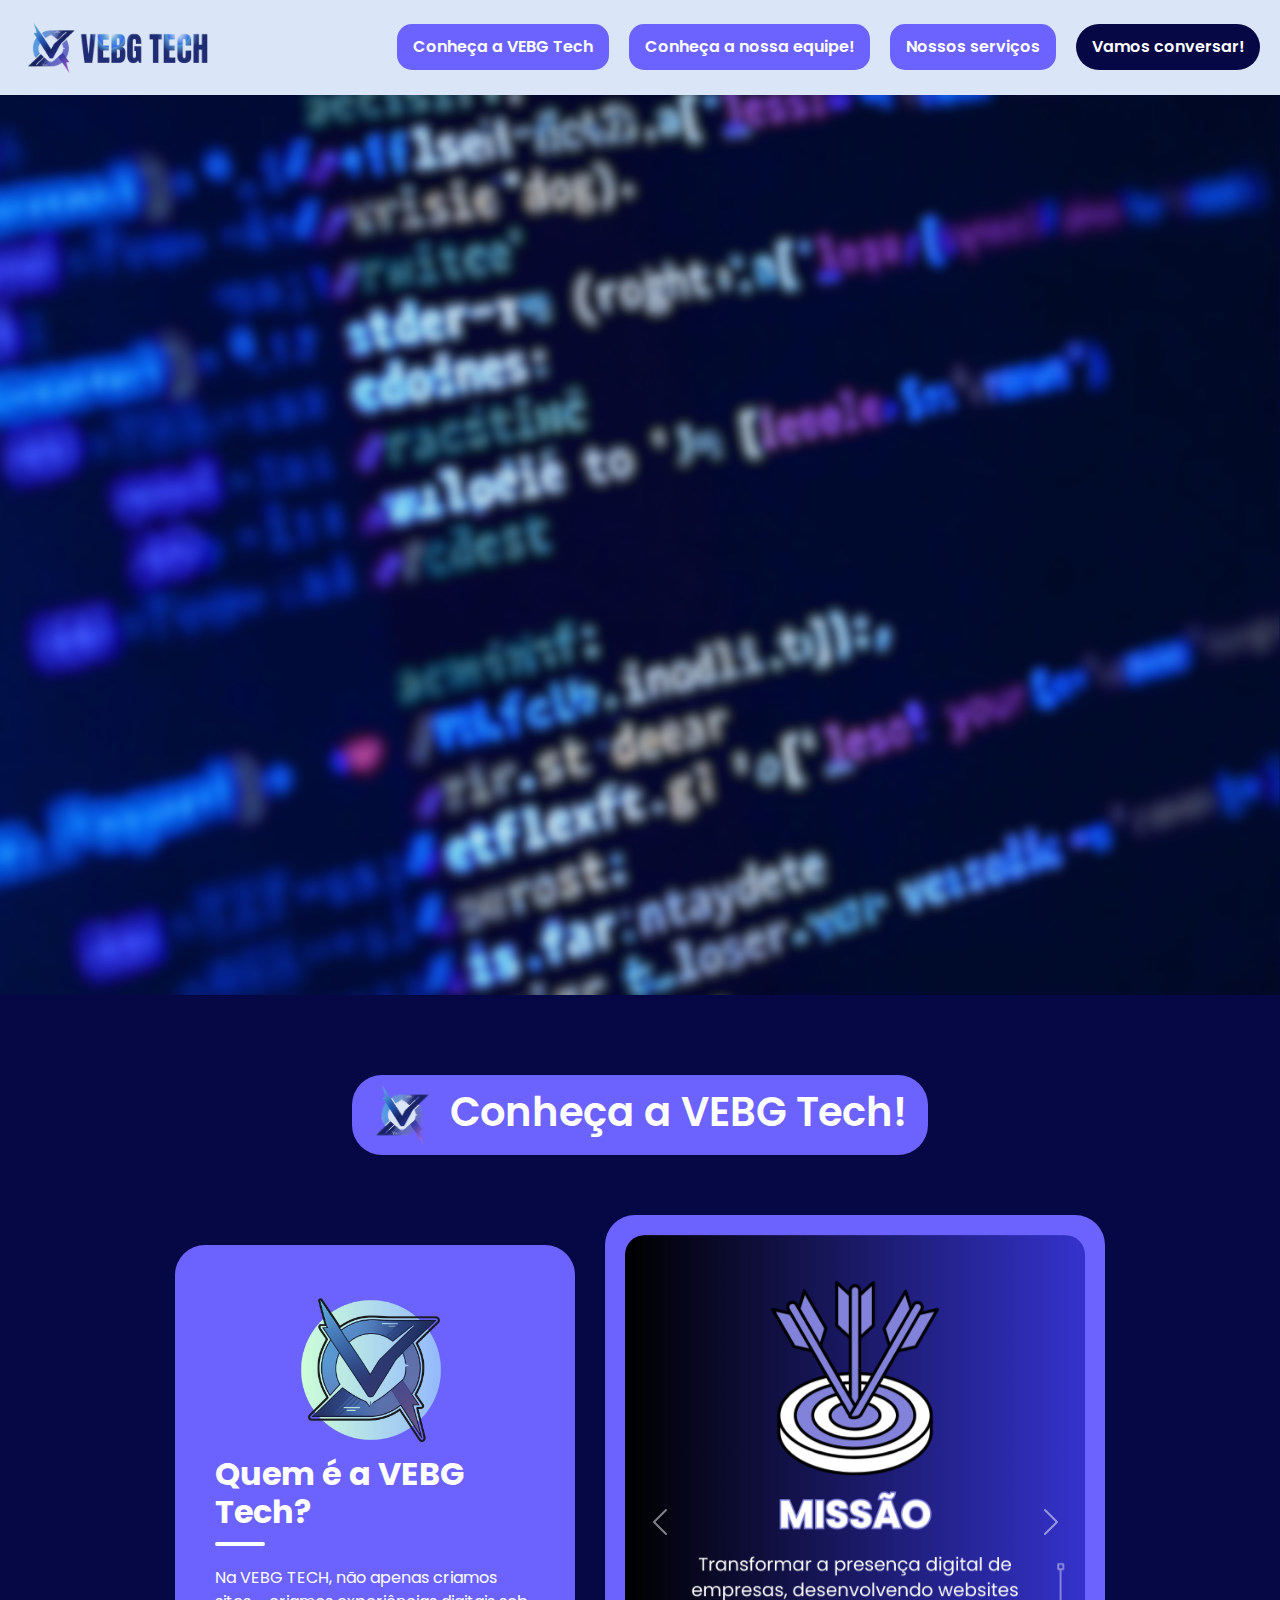
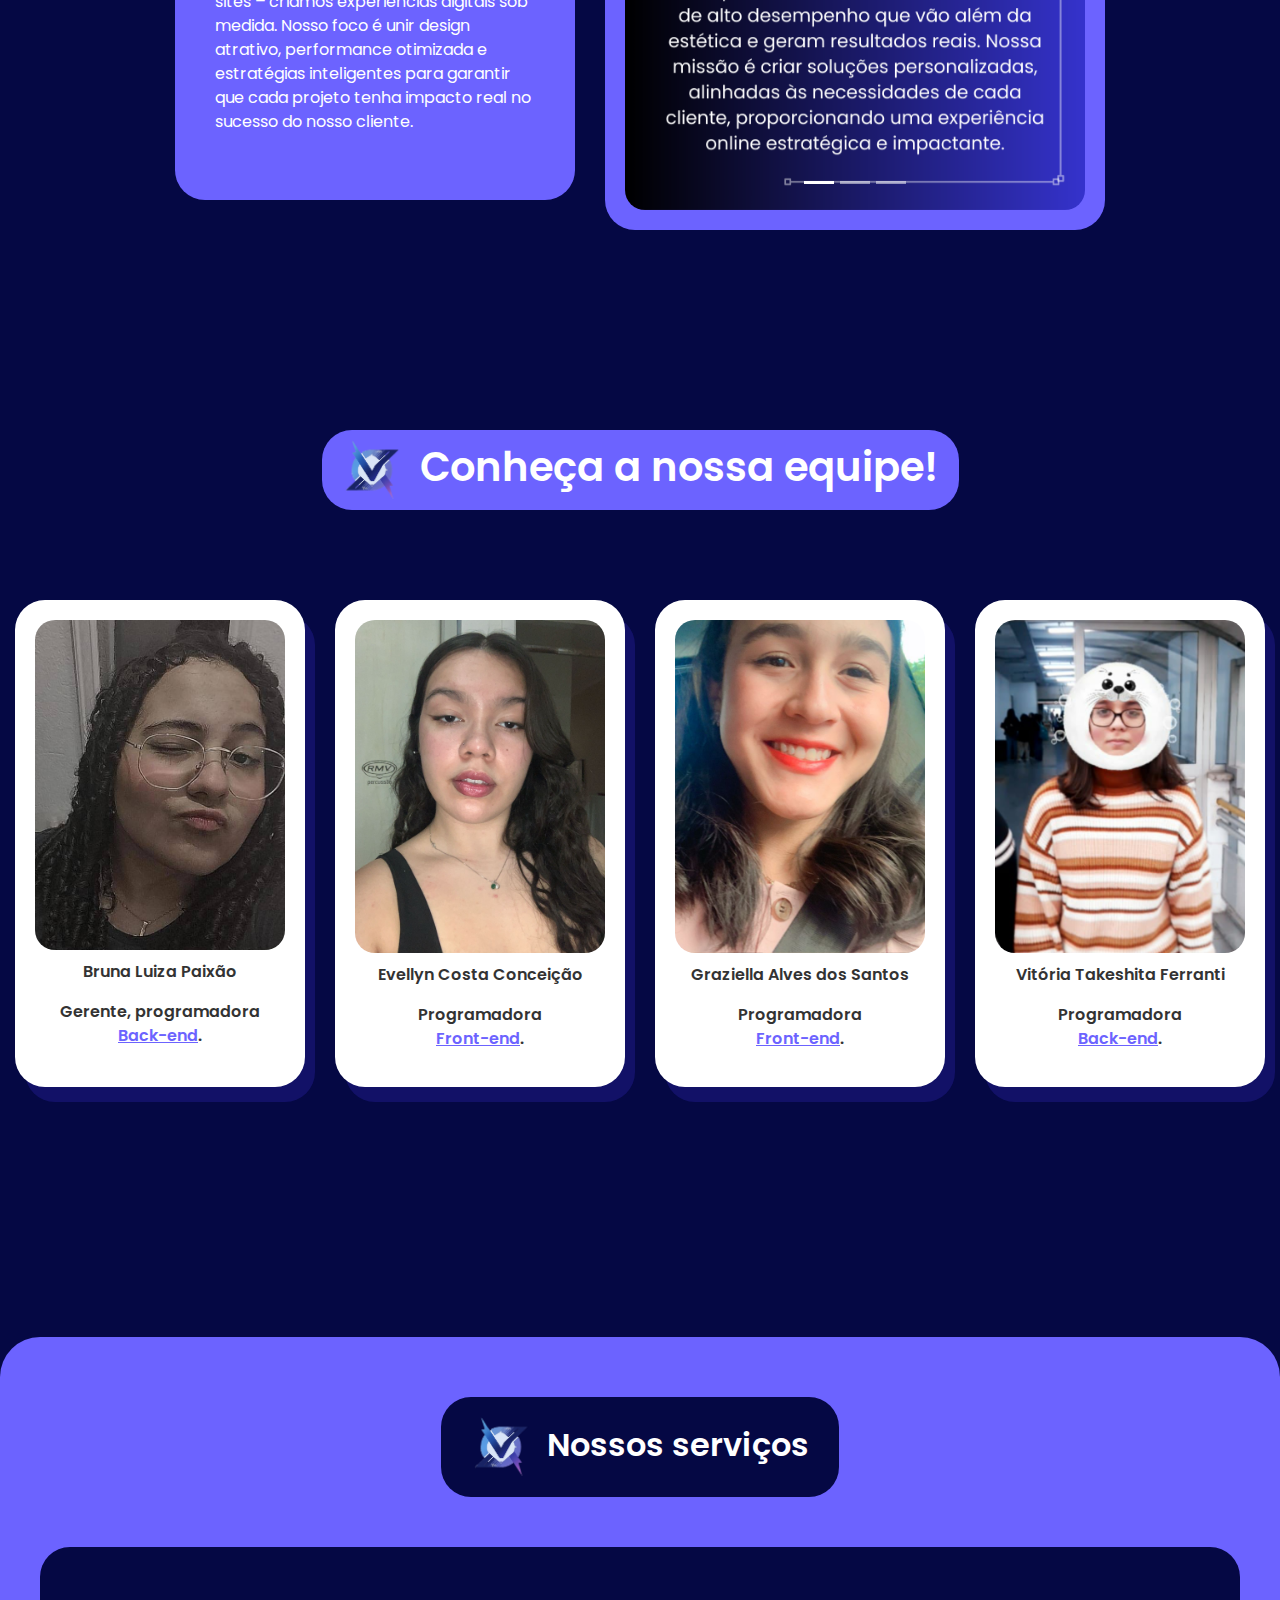
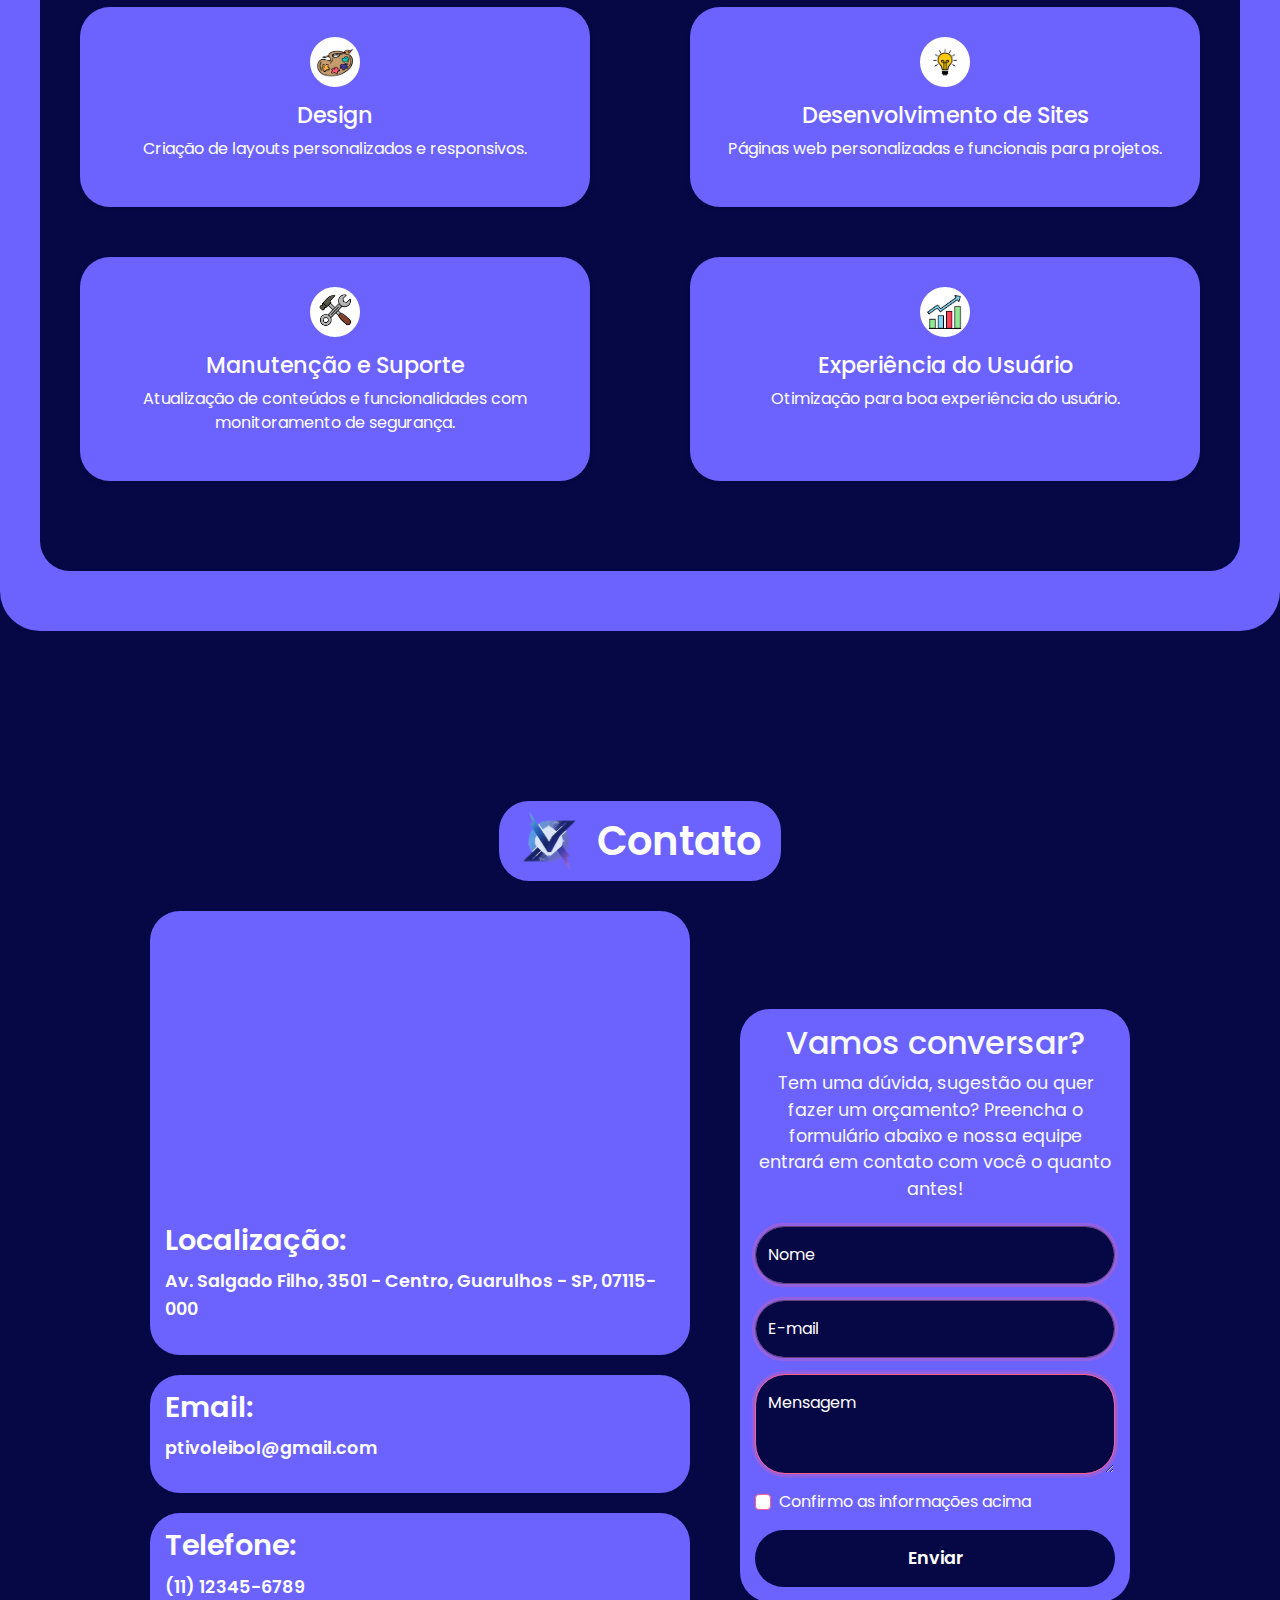
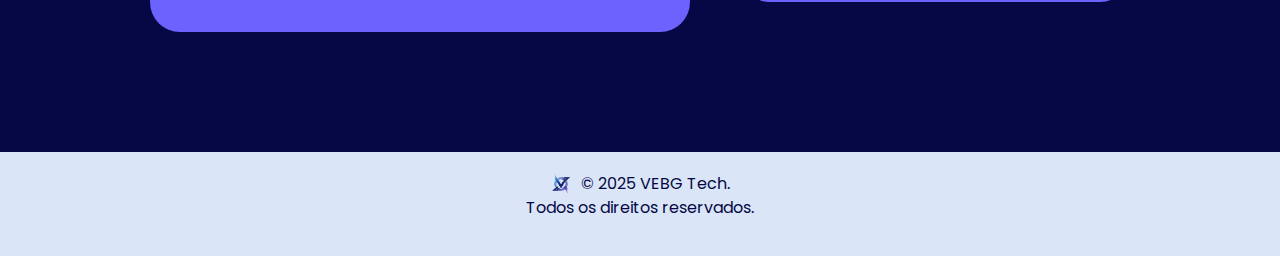
<file: index.html>
<!DOCTYPE html>
<html lang="pt-br">

<head>
  <meta charset="UTF-8">
  <meta name="viewport" content="width=device-width, initial-scale=1.0">
  <title>VEBG Tech</title>
  <link rel="icon" type="image/png" href="img/logo3.png">
  <link href="https://cdn.jsdelivr.net/npm/bootstrap@5.3.0/dist/css/bootstrap.min.css" rel="stylesheet" />
  <script src="https://ajax.googleapis.com/ajax/libs/jquery/3.7.1/jquery.min.js"></script>
  <link rel="stylesheet" href="css/estilo.css">
</head>

<body>
  <!--header-->
  <header>
    <div class="logo-container">
      <img src="img/logo2.png" alt="Logo da empresa" class="logo">
    </div>
    <div class="menu-buttons">
      <a href="#conheca" class="btn">Conheça a VEBG Tech</a>
      <a href="#equipe" class="btn">Conheça a nossa equipe!</a>
      <a href="#servicos" class="btn">Nossos serviços</a>
      <a href="#contato" class="btn highlight">Vamos conversar!</a>
    </div>
  </header>

  <!--botão que leva ao topo-->
  <button id="btnTopo" class="botao-topo">
    <img src="img/logo3.png" alt="Voltar ao topo">
  </button>

  <!--intro-->
  <section class="hero">
    <div class="content">
      <h1 class="animacao-titulo">Transformamos ideias <br> em inovação digital.</h1>
      <p class="animacao-subtitulo">Seu site, sua identidade, nosso código.</p>
    </div>
  </section>

  <!--conheça a vebg tech-->
  <section id="conheca" class="conheca">
    <div class="titulo-container">
      <h1><img src="img/logo3.png" class="logo-titulo"> Conheça a VEBG Tech!</h1>
    </div>
  
    <div class="caixas-container">
      <div class="box-um">
        <div class="subtitulo-logo">
          <img src="img/logo5.png" class="logo-titulo">
        </div>
        <h2>Quem é a VEBG Tech?</h2>
        <p>Na VEBG TECH, não apenas criamos sites – criamos experiências digitais sob medida. Nosso foco é unir
          design atrativo, performance otimizada e estratégias inteligentes para garantir que cada projeto tenha
          impacto real no sucesso do nosso cliente.</p>
      </div>
      <div class="carousel-wrapper">
        <div id="demo" class="carousel slide" data-bs-ride="carousel">
          <div class="carousel-indicators">
            <button type="button" data-bs-target="#demo" data-bs-slide-to="0" class="active"></button>
            <button type="button" data-bs-target="#demo" data-bs-slide-to="1"></button>
            <button type="button" data-bs-target="#demo" data-bs-slide-to="2"></button>
          </div>

          <div class="carousel-inner">
            <div class="carousel-item active">
              <img src="img/missao.png" alt="Los Angeles" class="d-block w-100 carousel-img">
            </div>
            <div class="carousel-item">
              <img src="img/visao.png" alt="Chicago" class="d-block w-100 carousel-img">
            </div>
            <div class="carousel-item">
              <img src="img/valores.png" alt="New York" class="d-block w-100 carousel-img">
            </div>
          </div>

          <button class="carousel-control-prev" type="button" data-bs-target="#demo" data-bs-slide="prev">
            <span class="carousel-control-prev-icon"></span>
          </button>
          <button class="carousel-control-next" type="button" data-bs-target="#demo" data-bs-slide="next">
            <span class="carousel-control-next-icon"></span>
          </button>
        </div>
      </div>
    </div>
  </section>

  <!--conheça a equipe-->
  <section id="equipe" class="equipe">
    <div class="titulo-equipe-centralizada">
      <h1><img src="img/logo3.png" class="logo-titulo"> Conheça a nossa equipe!</h1>
    </div>
    <div class="equipe-container">
      <div class="fotos">
        <div class="foto">
          <img src="img/bruna.jpg" alt="Foto 1">
          <p>Bruna Luiza Paixão</p>
          <p>Gerente, programadora <br><span class="popup-trigger" data-role="back">Back-end</span>.</p>
        </div>
        <div class="foto">
          <img src="img/evellyn.jpeg" alt="Foto 2">
          <p>Evellyn Costa Conceição</p>
          <p>Programadora <br><span class="popup-trigger" data-role="front">Front-end</span>.</p>
        </div>
        <div class="foto">
          <img src="img/graziella.png" alt="Foto 3">
          <p>Graziella Alves dos Santos</p>
          <p>Programadora <br><span class="popup-trigger" data-role="front">Front-end</span>.</p>
        </div>
        <div class="foto">
          <img src="img/vitoria.png" alt="Foto 4">
          <p>Vitória Takeshita Ferranti</p>
          <p>Programadora <br><span class="popup-trigger" data-role="back">Back-end</span>.</p>
        </div>
      </div>
    </div>
  </section>

  <!--popups sobre back e front-end-->
  <div id="popup" class="popup">
    <div class="popup-content">
      <p id="popup-text"></p>
      <button onclick="fecharPopup()">Fechar</button>
    </div>
  </div>

  <!--nossos serviços-->
  <section id="servicos"> 
    <div class="container-roxo">
      <h2 class="titulo"><img src="img/logo3.png" class="logo-titulo"> Nossos serviços</h2>
      <div class="services-grid">
        <div class="service-box">
          <img src="img/paleta.png" alt="ícone de uma paleta">
          <h3>Design</h3>
          <p>Criação de layouts personalizados e responsivos.</p>
        </div>
        <div class="service-box">
          <img src="img/lampada.png" alt="ícone de uma lâmpada">
          <h3>Desenvolvimento de Sites</h3>
          <p>Páginas web personalizadas e funcionais para projetos.</p>
        </div>
        <div class="service-box">
          <img src="img/ferramenta.png" alt="ícone de ferramentas">
          <h3>Manutenção e Suporte</h3>
          <p>Atualização de conteúdos e funcionalidades com monitoramento de segurança.</p>
        </div>
        <div class="service-box">
          <img src="img/grafico.png" alt="ícone de gráfico">
          <h3>Experiência do Usuário</h3>
          <p>Otimização para boa experiência do usuário.</p>
        </div>
      </div>
    </div>
  </section>

  <!--contato-->
  <section id="contato" class="contato">
    <h1><img src="img/logo3.png" class="logo-titulo"> Contato</h1>
    <div class="contato-container">
      <div class="contato-info">
        <div>
          <iframe style="border:0; width: 100%; height: 270px;"
            src="https://www.google.com/maps/embed?pb=!1m14!1m8!1m3!1d14642.398314754642!2d-46.5373914!3d-23.4388276!3m2!1i1024!2i768!4f13.1!3m3!1m2!1s0x94cef51fbe5f8681%3A0x1f8cf929993dc97!2sInstituto%20Federal%20de%20Educa%C3%A7%C3%A3o%2C%20Ci%C3%AAncia%20e%20Tecnologia%20de%20S%C3%A3o%20Paulo%20IFSP%20Guarulhos!5e0!3m2!1spt-BR!2sbr!4v1702829567034!5m2!1spt-BR!2sbr"
            frameborder="0" allowfullscreen=""></iframe>
          <h2>Localização:</h2>
          <p>Av. Salgado Filho, 3501 - Centro, Guarulhos - SP, 07115-000</p>
        </div>
        <div>
          <h2>Email:</h2>
          <p>ptivoleibol@gmail.com</p>
        </div>
        <div>
          <h2>Telefone:</h2>
          <p>(11) 12345-6789</p>
        </div>
      </div>

      <!--formulário-->
      <div class="container contato-form mt-5">
        <div class="form-intro text-center mb-4">
          <h2 class="text-light">Vamos conversar?</h2>
          <p class="text-light">Tem uma dúvida, sugestão ou quer fazer um orçamento? Preencha o formulário abaixo e nossa equipe entrará em contato com você o quanto antes!</p>
        </div>
        <form id="formContato" method="post" novalidate>
          <div class="form-floating mb-3">
            <input type="text" class="form-control" id="nome" name="nome" placeholder="Digite seu nome" required />
            <label for="nome">Nome</label>
            <div class="valid-feedback">Tudo certo!</div>
            <div class="invalid-feedback">Informe seu nome.</div>
          </div>
          <div class="form-floating mb-3">
            <input type="email" class="form-control" id="email" name="email" placeholder="Digite seu e-mail" required />
            <label for="email">E-mail</label>
            <div class="valid-feedback">Tudo certo!</div>
            <div class="invalid-feedback">Informe um e-mail válido.</div>
          </div>
          <div class="form-floating mb-3">
            <textarea class="form-control" id="mensagem" name="mensagem" placeholder="Digite sua mensagem" style="height: 100px;" required></textarea>
            <label for="mensagem">Mensagem</label>
            <div class="valid-feedback">Mensagem válida!</div>
            <div class="invalid-feedback">Digite sua mensagem.</div>
          </div>
          <div class="form-check mb-3">
            <input class="form-check-input" type="checkbox" id="confirm" name="confirm" required />
            <label class="form-check-label" for="confirm">Confirmo as informações acima</label>
            <div class="valid-feedback">Beleza!</div>
            <div class="invalid-feedback">Você precisa confirmar as informações acima!</div>
          </div>
          <button type="submit" class="btn btn-primary">Enviar</button>
          <div id="mensagemSucesso" style="display:none; color: rgb(102, 0, 128); font-weight: bold; margin-top: 10px;"></div>
          <div id="mensagemErro" style="display:none; color: red; font-weight: bold; margin-top: 10px;"></div>
        </form>
      </div>
    </div>
  </section>

  <!--footer-->
  <footer>
    <p><img src="img/logo3.png" class="logo-footer"> © 2025 VEBG Tech. <br> Todos os direitos reservados.</p>
  </footer>
  <script src="https://code.jquery.com/jquery-3.6.0.min.js"></script>
  <script src="https://cdn.jsdelivr.net/npm/bootstrap@5.3.0/dist/js/bootstrap.bundle.min.js"></script>
  <script src="https://cdn.jsdelivr.net/npm/@popperjs/core@2.11.6/dist/umd/popper.min.js"></script>
  <script src="js/script.js"></script>
</body>

</html>
</file>
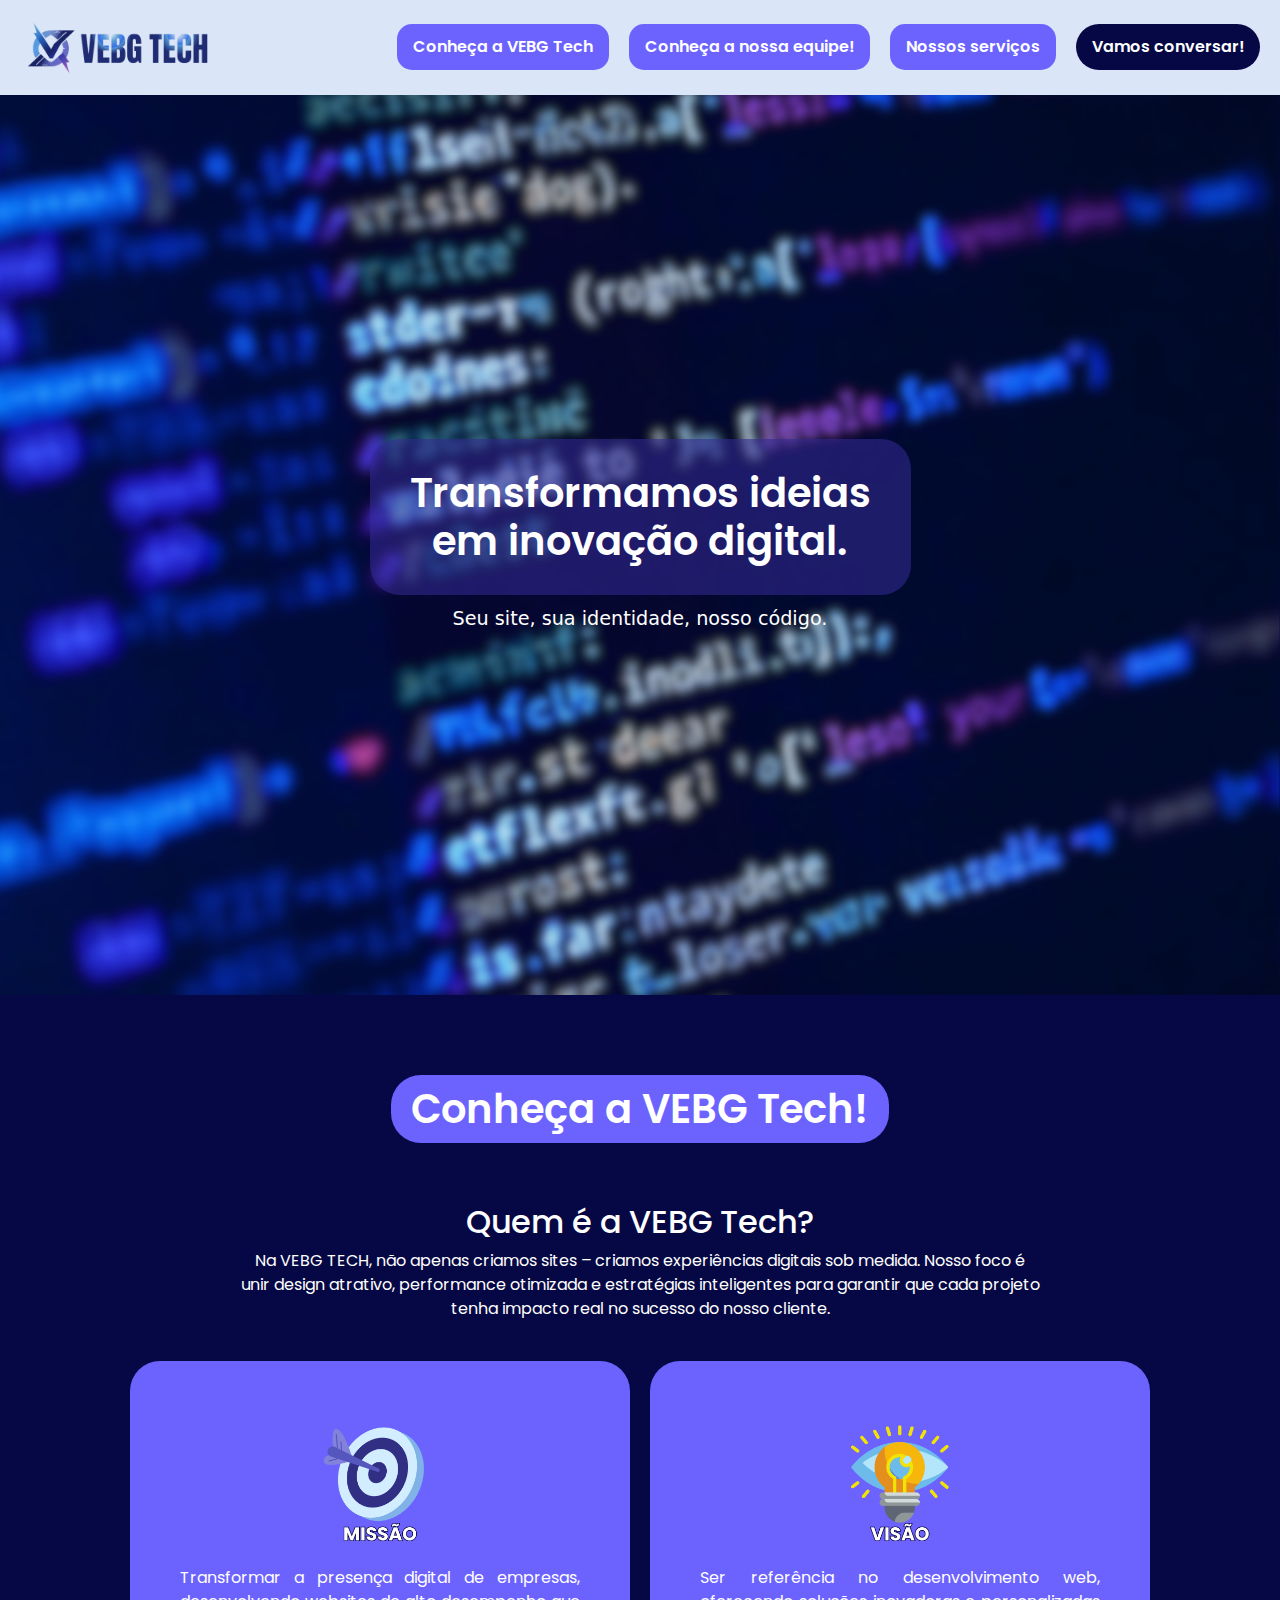
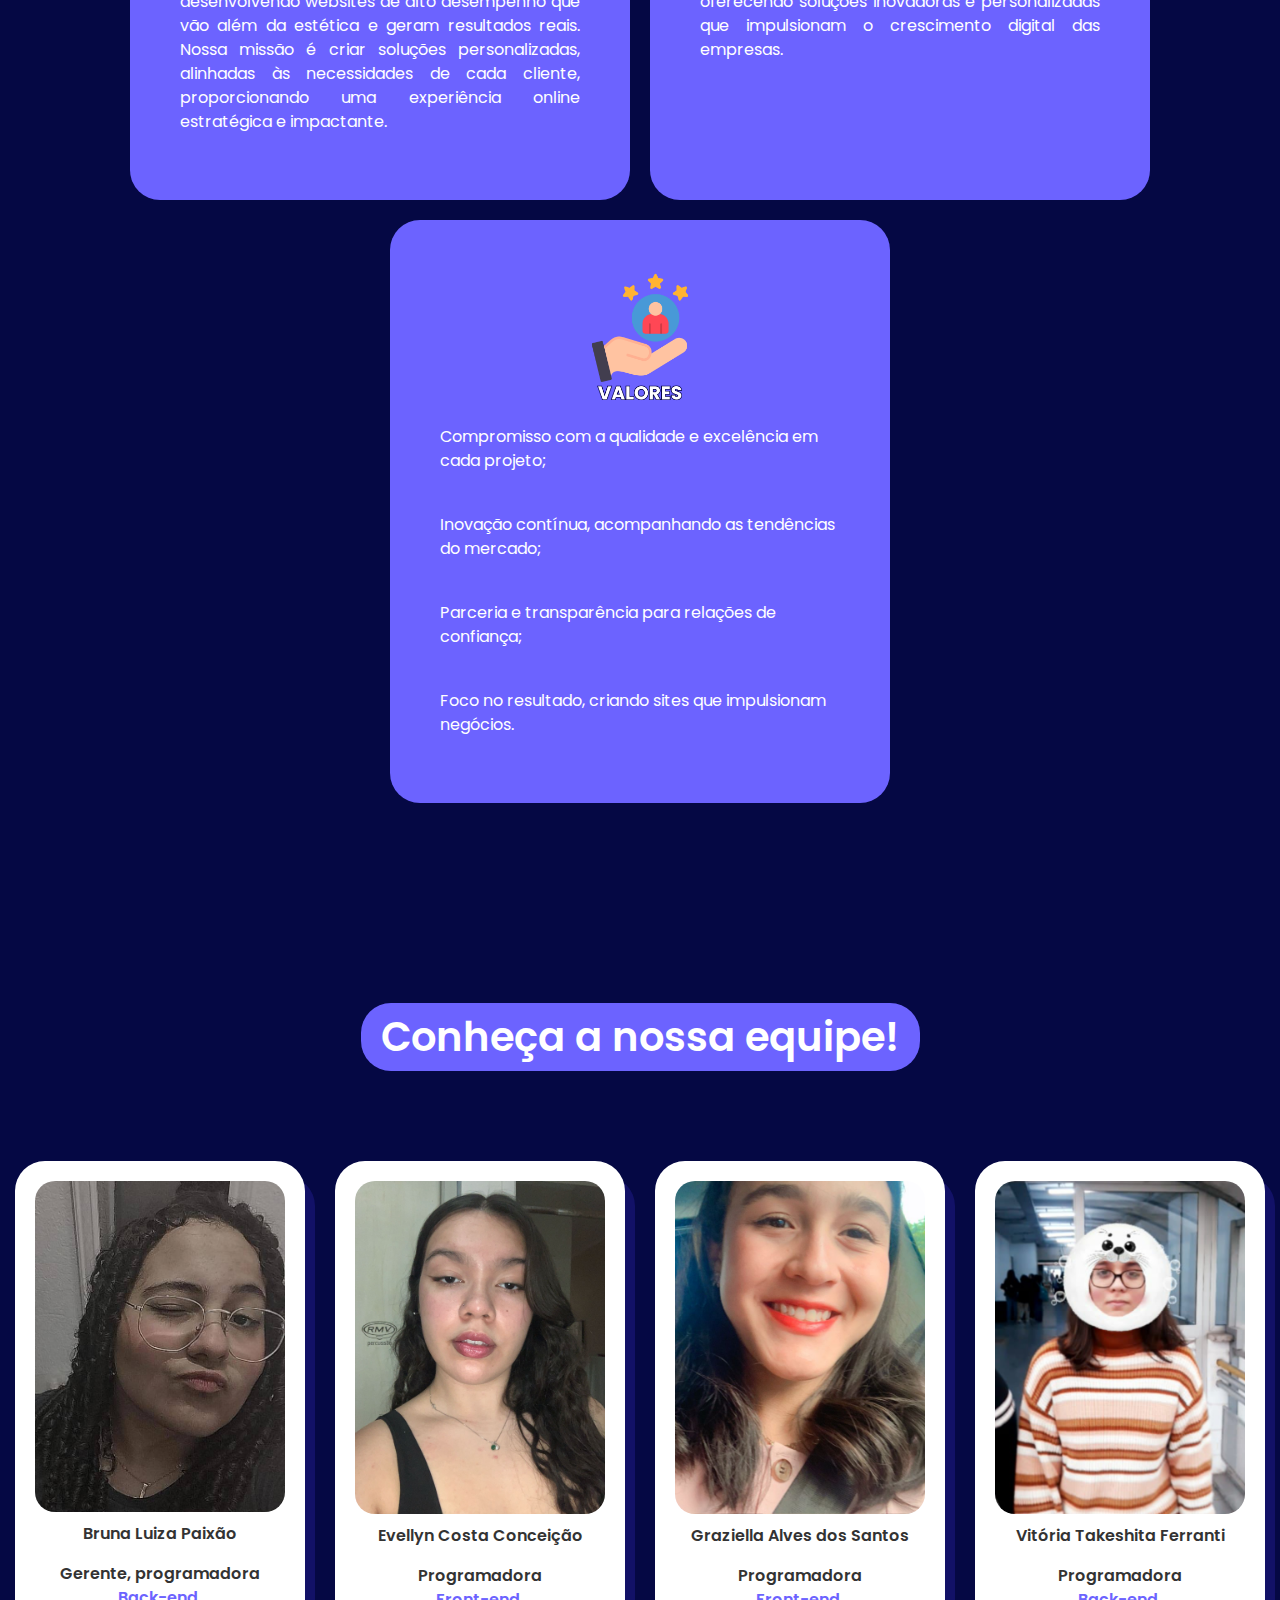
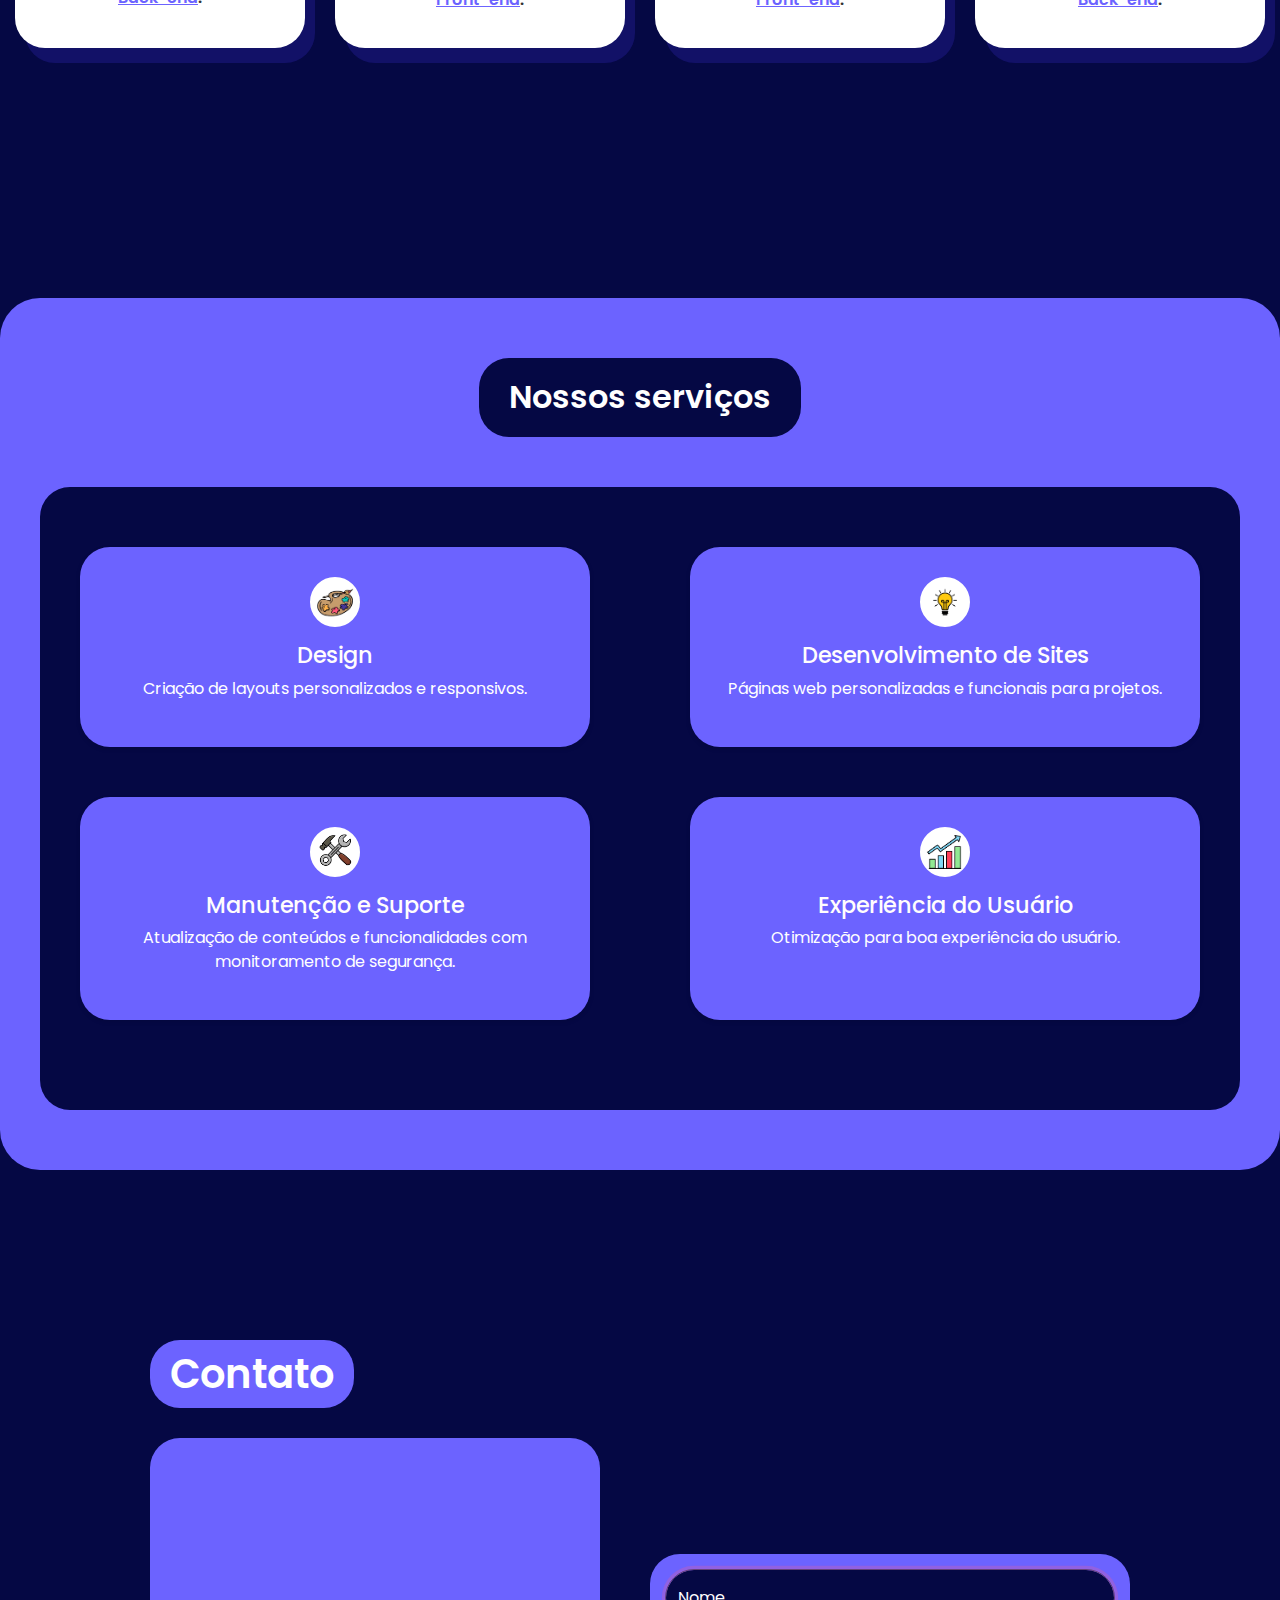
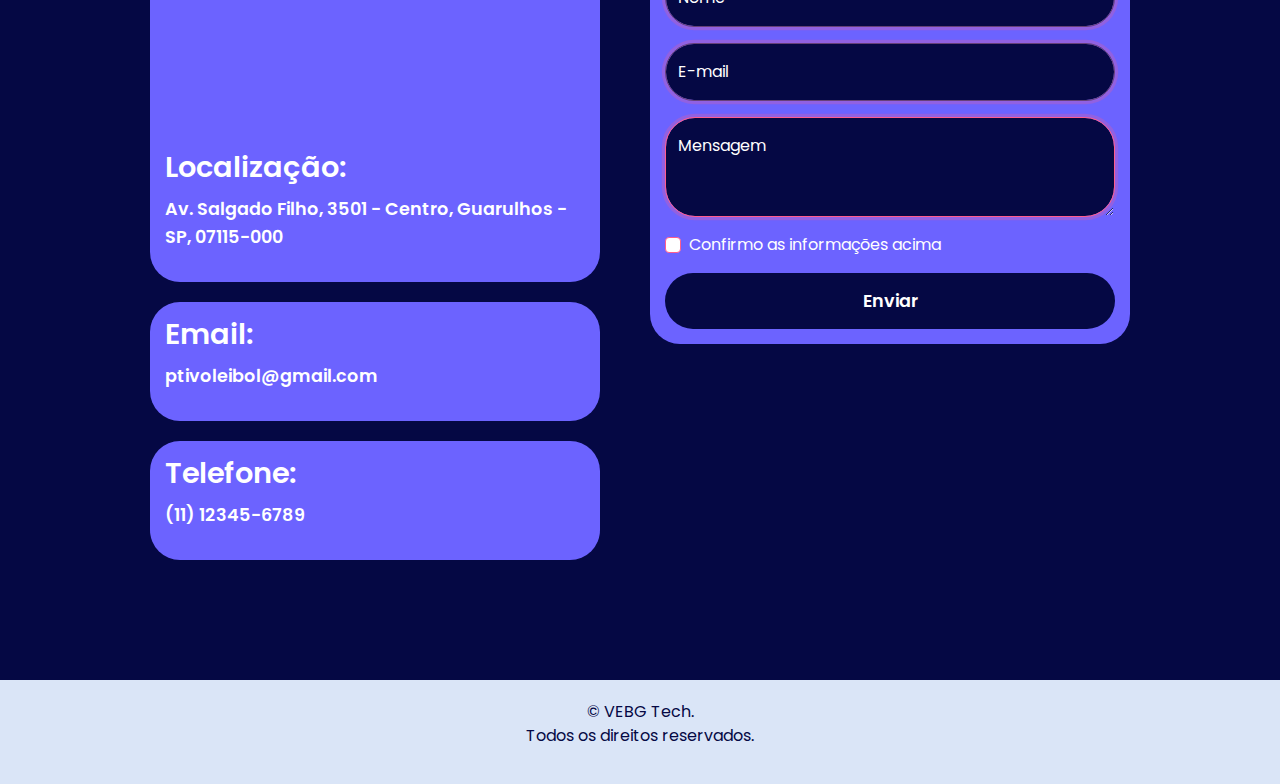
<file: vebgtech/index.html>
<!DOCTYPE html>
<html lang="pt-br">

<head>
  <meta charset="UTF-8">
  <meta name="viewport" content="width=device-width, initial-scale=1.0">
  <title>VEBG Tech</title>
  <link href="https://cdn.jsdelivr.net/npm/bootstrap@5.3.0/dist/css/bootstrap.min.css" rel="stylesheet" />
  <script src="https://ajax.googleapis.com/ajax/libs/jquery/3.7.1/jquery.min.js"></script>
  <link rel="stylesheet" href="css/estilo.css">
</head>

<body>
  <!--header-->
  <header>
    <div class="logo-container">
      <img src="img/logo2.png" alt="Logo da empresa" class="logo">
    </div>
    <div class="menu-buttons">
      <a href="#conheca" class="btn">Conheça a VEBG Tech</a>
      <a href="#equipe" class="btn">Conheça a nossa equipe!</a>
      <a href="#servicos" class="btn">Nossos serviços</a>
      <a href="#contato" class="btn highlight">Vamos conversar!</a>
    </div>
  </header>

  <!--botão que leva ao topo-->
  <button id="btnTopo" class="botao-topo">
    <img src="img/logo3.png" alt="Voltar ao topo">
  </button>

  <!--intro-->
  <section class="hero">
    <div class="content">
      <h1>Transformamos ideias <br> em inovação digital.</h1>
      <p>Seu site, sua identidade, nosso código.</p>
    </div>
  </section>

  <!--conheça a vebg tech-->
  <section id="conheca" class="conheca">
    <div class="titulo-container">
      <h1>Conheça a VEBG Tech!</h1>
    </div>
    <div class="descricao-container">
      <h2>Quem é a VEBG Tech?</h2>
      <p>Na VEBG TECH, não apenas criamos sites – criamos experiências digitais sob medida. Nosso foco é unir
        design atrativo, performance otimizada e estratégias inteligentes para garantir que cada projeto tenha
        impacto real no sucesso do nosso cliente.</p>
    </div>
    <div class="caixas-container">
      <div class="box-um">
        <img src="img/missao.png" alt="Ícone Missão" class="icone">
        <p>Transformar a presença digital de empresas, desenvolvendo websites de alto desempenho que vão além da
          estética e geram resultados reais. Nossa missão é criar soluções personalizadas, alinhadas às necessidades de
          cada cliente, proporcionando uma experiência online estratégica e impactante.</p>
      </div>
      <div class="box-dois">
        <img src="img/visao.png" alt="Ícone Visão" class="icone">
        <p>Ser referência no desenvolvimento web, oferecendo soluções inovadoras e personalizadas que impulsionam o
          crescimento digital das empresas.</p>
      </div>
      <div class="box-tres">
        <img src="img/valores.png" alt="Ícone Valores" class="icone">
        <p>Compromisso com a qualidade e excelência em cada projeto;</p> <br>
        <p>Inovação contínua, acompanhando as tendências do mercado;</p> <br>
        <p>Parceria e transparência para relações de confiança;</p> <br>
        <p>Foco no resultado, criando sites que impulsionam negócios.</p>
      </div>
    </div>
  </section>

  <!--conheça a equipe-->
  <section id="equipe" class="equipe">
    <div class="titulo-equipe-centralizada">
      <h1>Conheça a nossa equipe!</h1>
    </div>
    <div class="equipe-container">
      <div class="fotos">
        <div class="foto">
          <img src="img/bruna.jpg" alt="Foto 1">
          <p>Bruna Luiza Paixão</p>
          <p>Gerente, programadora <br><span class="popup-trigger" data-role="back">Back-end</span>.</p>
        </div>
        <div class="foto">
          <img src="img/evellyn.jpeg" alt="Foto 2">
          <p>Evellyn Costa Conceição</p>
          <p>Programadora <br><span class="popup-trigger" data-role="front">Front-end</span>.</p>
        </div>
        <div class="foto">
          <img src="img/graziella.png" alt="Foto 3">
          <p>Graziella Alves dos Santos</p>
          <p>Programadora <br><span class="popup-trigger" data-role="front">Front-end</span>.</p>
        </div>
        <div class="foto">
          <img src="img/vitoria.png" alt="Foto 4">
          <p>Vitória Takeshita Ferranti</p>
          <p>Programadora <br><span class="popup-trigger" data-role="back">Back-end</span>.</p>
        </div>
      </div>
    </div>
  </section>

  <!--popups sobre back e front-end-->
  <div id="popup" class="popup">
    <div class="popup-content">
      <p id="popup-text"></p>
      <button onclick="fecharPopup()">Fechar</button>
    </div>
  </div>

  <!--nossos serviços-->
  <section id="servicos"> 
    <div class="container-roxo">
      <h2 class="titulo">Nossos serviços</h2>
      <div class="services-grid">
        <div class="service-box">
          <img src="img/paleta.png" alt="ícone de uma paleta">
          <h3>Design</h3>
          <p>Criação de layouts personalizados e responsivos.</p>
        </div>
        <div class="service-box">
          <img src="img/lampada.png" alt="ícone de uma lâmpada">
          <h3>Desenvolvimento de Sites</h3>
          <p>Páginas web personalizadas e funcionais para projetos.</p>
        </div>
        <div class="service-box">
          <img src="img/ferramenta.png" alt="ícone de ferramentas">
          <h3>Manutenção e Suporte</h3>
          <p>Atualização de conteúdos e funcionalidades com monitoramento de segurança.</p>
        </div>
        <div class="service-box">
          <img src="img/grafico.png" alt="ícone de gráfico">
          <h3>Experiência do Usuário</h3>
          <p>Otimização para boa experiência do usuário.</p>
        </div>
      </div>
    </div>
  </section>

  <!--contato-->
  <section id="contato" class="contato">
    <div class="contato-container">
      <div class="contato-info">
        <h1>Contato</h1>
        <div>
          <iframe style="border:0; width: 100%; height: 270px;"
            src="https://www.google.com/maps/embed?pb=!1m14!1m8!1m3!1d14642.398314754642!2d-46.5373914!3d-23.4388276!3m2!1i1024!2i768!4f13.1!3m3!1m2!1s0x94cef51fbe5f8681%3A0x1f8cf929993dc97!2sInstituto%20Federal%20de%20Educa%C3%A7%C3%A3o%2C%20Ci%C3%AAncia%20e%20Tecnologia%20de%20S%C3%A3o%20Paulo%20IFSP%20Guarulhos!5e0!3m2!1spt-BR!2sbr!4v1702829567034!5m2!1spt-BR!2sbr"
            frameborder="0" allowfullscreen=""></iframe>
          <h2>Localização:</h2>
          <p>Av. Salgado Filho, 3501 - Centro, Guarulhos - SP, 07115-000</p>
        </div>
        <div>
          <h2>Email:</h2>
          <p>ptivoleibol@gmail.com</p>
        </div>
        <div>
          <h2>Telefone:</h2>
          <p>(11) 12345-6789</p>
        </div>
      </div>

      <!--formulário-->
      <div class="container contato-form mt-5">
        <form id="formContato" method="post" novalidate>
          <div class="form-floating mb-3">
            <input type="text" class="form-control" id="nome" name="nome" placeholder="Digite seu nome" required />
            <label for="nome">Nome</label>
            <div class="valid-feedback">Tudo certo!</div>
            <div class="invalid-feedback">Informe seu nome.</div>
          </div>
          <div class="form-floating mb-3">
            <input type="email" class="form-control" id="email" name="email" placeholder="Digite seu e-mail" required />
            <label for="email">E-mail</label>
            <div class="valid-feedback">Tudo certo!</div>
            <div class="invalid-feedback">Informe um e-mail válido.</div>
          </div>
          <div class="form-floating mb-3">
            <textarea class="form-control" id="mensagem" name="mensagem" placeholder="Digite sua mensagem" style="height: 100px;" required></textarea>
            <label for="mensagem">Mensagem</label>
            <div class="valid-feedback">Mensagem válida!</div>
            <div class="invalid-feedback">Digite sua mensagem.</div>
          </div>
          <div class="form-check mb-3">
            <input class="form-check-input" type="checkbox" id="confirm" name="confirm" required />
            <label class="form-check-label" for="confirm">Confirmo as informações acima</label>
            <div class="valid-feedback">Beleza!</div>
            <div class="invalid-feedback">Você precisa confirmar as informações acima!</div>
          </div>
          <button type="submit" class="btn btn-primary">Enviar</button>
          <div id="mensagemSucesso" style="display:none; color: green; font-weight: bold; margin-top: 10px;"></div>
          <div id="mensagemErro" style="display:none; color: red; font-weight: bold; margin-top: 10px;"></div>
        </form>
      </div>
    </div>
  </section>

  <!--footer-->
  <footer>
    <p>© VEBG Tech. <br> Todos os direitos reservados.</p>
  </footer>
  <script src="https://code.jquery.com/jquery-3.6.0.min.js"></script>
  <script src="https://cdn.jsdelivr.net/npm/bootstrap@5.3.0/dist/js/bootstrap.bundle.min.js"></script>
  <script src="https://cdn.jsdelivr.net/npm/@popperjs/core@2.11.6/dist/umd/popper.min.js"></script>
  <script src="js/script.js"></script>
</body>

</html>
</file>
<file: css/estilo.css>
/*importa a fonte*/
@import url('https://fonts.googleapis.com/css2?family=Poppins:wght@300;400;600;700&display=swap');

/*reset global*/
* {
  margin: 0;
  padding: 0;
  box-sizing: border-box;
  font-family: 'Poppins', sans-serif;
  max-width: 100%;
  overflow-wrap: break-word;
}

/*deixa a rolagem suave clicando em links âncora*/
html {
  scroll-behavior: smooth;
}

body {
  background-color: #050844;
  color: white;
}

/*cabeçalho*/
header {
  display: flex;
  justify-content: space-between;
  align-items: center;
  background-color: #dae5f7;
  width: 100%;
  padding: 20px 20px;
}

header img {
  width: 200px;
  height: auto;
}

/*estilizações botões cabeçalho*/
.menu-buttons {
  display: flex;
  gap: 20px;
}

.btn {
  padding: 10px 15px;
  background-color: #6C63FF;
  color: white;
  text-decoration: none;
  border-radius: 15px;
  transition: 0.3s;
  font-weight: 600 !important;
}

.btn:hover {
  background-color: #dae5f7;
  color: #6C63FF;
  font-weight: 600 !important;
}
.btn:focus,
.contato-form button:focus {
  outline: 2px solid #fff;
  outline-offset: 2px;
}
.highlight {
  background-color: #050844;
  border-radius: 30px;
  color: white;
  font-weight: 600 !important;
}

/*estilização do botão que leva ao topo*/
.botao-topo {
  position: fixed;
  bottom: 20px;
  right: 20px;
  background: transparent;
  border: none;
  cursor: pointer;
  z-index: 1000;
  display: none;
}

.botao-topo img {
  width: 100px;
  height: auto;
  border-radius: 50%;
  box-shadow: 0 4px 10px rgba(0, 0, 0, 0.3);
  transition: transform 0.3s ease;
}

.botao-topo:hover img {
  transform: scale(1.1);
}

/*estilizações intro*/
.hero {
  height: 100vh;
  background: url('../img/fundo.png') no-repeat center/cover;
  display: flex;
  align-items: center;
  justify-content: center;
  text-align: center;
  position: relative;
}
.content h1 {
  padding: 30px 40px;
  border-radius: 30px;
  display: inline-block;
  background-color: #32299294;
  font-size: 2.5em;
  margin-bottom: 10px;
  font-weight: 600 !important;
}

.content p {
  font-size: 1.2rem;
  font-family: system-ui, -apple-system, BlinkMacSystemFont, 'Segoe UI', Roboto, Oxygen, Ubuntu, Cantarell, 'Open Sans', 'Helvetica Neue', sans-serif;
}
@keyframes fadeInUp {
  0% {
    opacity: 0;
    transform: translateY(40px);
  }
  100% {
    opacity: 1;
    transform: translateY(0);
  }
}

.animacao-titulo {
  animation: fadeInUp 1s ease-out forwards;
  opacity: 0;
}

.animacao-subtitulo {
  animation: fadeInUp 1s ease-out forwards;
  animation-delay: 0.5s;
  opacity: 0;
}

/*estilização logo-título*/
.logo-titulo {
  width: 60px;
  height: 60px;
  vertical-align: middle;
  margin-right: 8px;
}

.logo-footer {
  width: 20px;
  height: 20px;
  vertical-align: middle;
  margin-right: 6px;
}

/*estilizações conheça a vebg tech*/
.conheca {
  color: white;
  padding: 50px 20px;
  text-align: center;
}

.titulo-container h1 {
  padding: 10px 20px;
  border-radius: 30px;
  display: inline-block;
  background-color: #6C63FF;
  font-size: 2.5em;
  margin: 30px;
  color: white;
  font-weight: 600 !important;
}

.caixas-container {
  display: flex;
  justify-content: center;
  align-items: center;
  gap: 30px;
  flex-wrap: wrap;
  max-width: 1200px;
  margin: 0 auto;
  margin-top: 30px;
  min-height: 100%;
}
.box-um {
  background-color: #6C63FF;
  color: white;
  border-radius: 30px;
  padding: 50px 40px;
  text-align: left;
  flex: 1;
  min-width: 300px;
  max-width: 400px;
}
.box-um h2 {
  font-size: 2em;
  margin-bottom: 20px;
  font-weight: bold;
  color: #fff;
  position: relative;
}

.box-um h2::after {
  content: "";
  display: block;
  width: 50px;
  height: 4px;
  background-color: #fff;
  margin-top: 10px;
  border-radius: 2px;
}

.subtitulo-logo {
  text-align: center;
  margin-bottom: 10px;
}

.subtitulo-logo img {
  width: 150px;
  height: auto;
}
/* Carrossel */
.carousel-wrapper {
  background-color: #6C63FF;
  border-radius: 30px;
  padding: 20px;
  flex: 1;
  min-width: 300px;
  max-width: 500px;
}

.carousel-inner {
  border-radius: 20px;
  overflow: hidden;
}
.carousel-img {
  width: 100%;
  height: auto;
  max-height: 800px;
  object-fit: cover;
}
@media (max-width: 768px) {
  .caixas-container {
    flex-direction: column;
    align-items: center;
  }

  .box-um, .carousel-wrapper {
    max-width: 90%;
  }
}

/*estilizações equipe*/
.titulo-equipe-centralizada {
  text-align: center;
}

.titulo-equipe-centralizada h1 {
  padding: 10px 20px;
  border-radius: 30px;
  font-weight: 600 !important;
  display: inline-block;
  background-color: #6C63FF;
  font-size: 2.5em;
  margin: 70px;
  color: white;
  font-weight: 600 !important;
  margin-top: 150px;
}

.equipe-container {
  max-width: 2300px;
  padding-top: 20px;
  padding-bottom: 100px;
  position: relative;
  text-align: center;
}

.fotos {
  display: flex;
  justify-content: center;
  gap: 30px;
}

.foto {
  background: white;
  padding: 20px;
  border-radius: 30px;
  box-shadow: 10px 15px rgba(72, 53, 247, 0.2);
  text-align: center;
  transition: transform 0.3s;
  flex: 1 1 300px;
  max-width: 290px;
  min-width: 200px;
}

.foto:hover {
  transform: translateY(-5px);
}

.foto img {
  width: 100%;
  height: auto;
  max-width: 280px;
  border-radius: 20px;
}

.foto p {
  margin-top: 10px;
  font-size: 16px;
  font-weight: 600 !important;
  color: #333;
}

/*estilização popups front e back-end*/
.popup-trigger {
  color: #6C63FF;
  text-decoration: underline;
  cursor: pointer;
}

.popup {
  opacity: 0;
  visibility: hidden;
  transition: opacity 0.5s ease, visibility 0.5s ease;
  position: fixed;
  top: 50%;
  left: 50%;
  transform: translate(-50%, -50%);
  background: rgba(11, 13, 59, 0.85);
  color: white;
  padding: 20px;
  border-radius: 30px;
  text-align: center;
  z-index: 1000;
  width: 300px;
}

.popup-content {
  position: relative;
}

.popup button {
  margin-top: 10px;
  padding: 5px 10px;
  background: #6C63FF;
  color: white;
  border: none;
  border-radius: 5px;
  cursor: pointer;
}

.popup.ativo {
  opacity: 1;
  visibility: visible;
}

/*estilizações nossos serviços*/
.container-roxo {
  background-color: #6C63FF;
  padding: 60px 40px;
  border-radius: 40px;
  text-align: center;
  max-width: 1540px;
  margin: 150px auto 0 auto;
}

.titulo {
  font-size: 2em;
  font-weight: 600 !important;
  color: white;
  background-color: #050844;
  border-radius: 30px;
  padding: 20px 30px;
  max-width: 550px;
  margin: 0 auto 50px auto;
  width: fit-content;
}

.services-grid {
  display: grid;
  grid-template-columns: repeat(2, 1fr);
  gap: 50px 100px;
  background-color: #050844;
  padding: 60px 40px 90px;
  text-align: center;
  border-radius: 30px;
  width: 100%;
  box-sizing: border-box;
}

.service-box {
  background-color: #6C63FF;
  padding: 30px;
  border-radius: 30px;
  text-align: center;
  box-shadow: 0 2px 5px rgba(0, 0, 0, 0.1);
}

.service-box h3 {
  color: #fffdfd;
  font-size: 1.4em;
  margin-top: 0;
}

.service-box img {
  width: 50px;
  height: 50px;
  object-fit: fill;
  border-radius: 30px;
  border: 2px solid white;
  background-color: white;
  margin-bottom: 15px;
  display: block;
  margin-left: auto;
  margin-right: auto;
}

/*estilizações contato*/

.form-intro {
  margin-bottom: 30px;
}

.form-intro h2 {
  font-size: 2rem;
  color: #fff;
}

.form-intro p {
  font-size: 1.1rem;
  color: #e0e0e0;
  max-width: 600px;
  margin: 0 auto;
}

.contato {
  color: white;
  padding: 50px 100px;
  margin: 50px;
  gap: 50px;
}

.contato h1 {
  padding: 10px 20px;
  border-radius: 30px;
  background-color: #6C63FF;
  font-size: 2.5em;
  font-weight: 600 !important;
  margin: 70px auto 30px auto;
  text-align: center;
  display: flex;
  align-items: center;
  justify-content: center;
  gap: 10px;
  width: fit-content;
}


.contato-container {
  display: flex;
  justify-content: space-between;
  align-items: flex-start;
  gap: 50px;
  border-radius: 30px;
}

.contato-info {
  flex: 1.5;
}
.contato-form {
  flex: 1;
}

.contato-info div {
  background-color: #6C63FF;
  padding: 15px;
  margin-bottom: 20px;
  border-radius: 30px;
  font-weight: 600 !important;
}

.contato-info h2 {
  font-size: 1.8em;
  margin-top: 0;
  margin-bottom: 10px;
  font-weight: 600 !important;
}

.contato-info p {
  font-size: 1.1em;
  line-height: 1.6;
}

.contato-info iframe {
  margin-bottom: 20px;
  border-radius: 30px;
  width: 100%;
}

/*estilizações forms*/
.contato-form {
  flex: 1;
  background-color: #6C63FF;
  padding: 15px;
  border-radius: 30px;
  align-self: center;
  height: auto;
}

.contato-form div {
  margin-bottom: 15px;
}

.contato-form input[type="text"],
.contato-form input[type="email"],
.contato-form textarea {
  width: 100%;
  padding: 10px;
  border: 1px solid #674179;
  border-radius: 30px;
  background-color: #050844;
  color: white;
  box-sizing: border-box;
}

.contato-form input:focus,
.contato-form textarea:focus {
  outline: none;
  border-color: #6C63FF;
  box-shadow: 0 0 5px rgba(108, 99, 255, 0.5);
}

.contato-form button {
  background-color: #050844;
  color: white;
  padding: 15px 30px;
  border: none;
  border-radius: 30px;
  cursor: pointer;
  font-size: 1.1em;
  width: 100%;
}

.contato-form button:hover {
  background-color: #5751D9;
}

/*feedback do forms ao usuário*/
.was-validated .form-control:valid~.valid-feedback,
.was-validated .form-check-input:valid~.valid-feedback {
  display: block;
  color: #00ffff;
  font-weight: 600 !important;
}

.was-validated .form-control:invalid~.invalid-feedback,
.was-validated .form-check-input:invalid~.invalid-feedback {
  display: block;
  color: #ff5c8d;
  font-weight: 600 !important;
}

.form-control:valid {
  border-color: #00ffcc;
  box-shadow: 0 0 0 0.2rem rgba(0, 255, 204, 0.25);
}

.form-control:invalid {
  border-color: #ff5c8d;
  box-shadow: 0 0 0 0.2rem rgba(255, 92, 141, 0.25);
}

.form-check-input:valid {
  border-color: #00ffcc;
  background-color: #00ffcc;
}

.form-check-input:invalid {
  border-color: #ff5c8d;
}

.valid-feedback,
.invalid-feedback {
  margin-top: 5px;
  font-size: 0.95rem;
}

/*estilização rodapé*/
footer {
  background-color: #dae5f7;
  padding: 20px;
  text-align: center;
  color: #050844;
}
</file>
<file: vebgtech/css/estilo.css>
/*importa a fonte*/
@import url('https://fonts.googleapis.com/css2?family=Poppins:wght@300;400;600;700&display=swap');

/*reset global*/
* {
  margin: 0;
  padding: 0;
  box-sizing: border-box;
  font-family: 'Poppins', sans-serif;
  max-width: 100%;
  overflow-wrap: break-word;
}

/*deixa a rolagem suave clicando em links âncora*/
html {
  scroll-behavior: smooth;
}

body {
  background-color: #050844;
  color: white;
}

/*cabeçalho*/
header {
  display: flex;
  justify-content: space-between;
  align-items: center;
  background-color: #dae5f7;
  width: 100%;
  padding: 20px 20px;
}

header img {
  width: 200px;
  height: auto;
}

/*estilizações botões cabeçalho*/
.menu-buttons {
  display: flex;
  gap: 20px;
}

.btn {
  padding: 10px 15px;
  background-color: #6C63FF;
  color: white;
  text-decoration: none;
  border-radius: 15px;
  transition: 0.3s;
  font-weight: 600 !important;
}

.btn:hover {
  background-color: #dae5f7;
  color: #6C63FF;
  font-weight: 600 !important;
}

.highlight {
  background-color: #050844;
  border-radius: 30px;
  color: white;
  font-weight: 600 !important;
}

/*estilização do botão que leva ao topo*/
.botao-topo {
  position: fixed;
  bottom: 20px;
  right: 20px;
  background: transparent;
  border: none;
  cursor: pointer;
  z-index: 1000;
  display: none;
}

.botao-topo img {
  width: 100px;
  height: auto;
  border-radius: 50%;
  box-shadow: 0 4px 10px rgba(0, 0, 0, 0.3);
  transition: transform 0.3s ease;
}

.botao-topo:hover img {
  transform: scale(1.1);
}

/*estilizações intro*/
.hero {
  height: 100vh;
  background: url('../img/fundo.png') no-repeat center/cover;
  display: flex;
  align-items: center;
  justify-content: center;
  text-align: center;
  position: relative;
}

.content h1 {
  padding: 30px 40px;
  border-radius: 30px;
  display: inline-block;
  background-color: #32299294;
  font-size: 2.5em;
  margin-bottom: 10px;
  font-weight: 600 !important;
}

.content p {
  font-size: 1.2rem;
  font-family: system-ui, -apple-system, BlinkMacSystemFont, 'Segoe UI', Roboto, Oxygen, Ubuntu, Cantarell, 'Open Sans', 'Helvetica Neue', sans-serif;
}

/*estilizações conheça a vebg tech*/
.conheca {
  color: white;
  padding: 50px 20px;
  text-align: center;
}

.titulo-container h1 {
  padding: 10px 20px;
  border-radius: 30px;
  display: inline-block;
  background-color: #6C63FF;
  font-size: 2.5em;
  margin: 30px;
  color: white;
  font-weight: 600 !important;
}

.descricao-container {
  margin-top: 30px;
  margin-bottom: 40px;
  max-width: 800px;
  margin-left: auto;
  margin-right: auto;
}

/*containers missão, visão e valores*/
.caixas-container {
  display: flex;
  justify-content: center;
  gap: 20px;
  flex-wrap: wrap;
  max-width: 2500px;
  margin: 0 auto;
}

.box-um {
  background-color: #6C63FF;
  color: white;
  border-radius: 30px;
  padding: 50px;
  text-align: justify;
  flex: 1;
  min-width: 500px;
  max-width: 500px;
}

.box-dois {
  background-color: #6C63FF;
  color: white;
  border-radius: 30px;
  padding: 50px;
  text-align: justify;
  flex: 1;
  min-width: 500px;
  max-width: 400px;
}

.box-tres {
  background-color: #6C63FF;
  color: white;
  border-radius: 30px;
  padding: 50px;
  text-align: left;
  flex: 1;
  min-width: 500px;
  max-width: 500px;
}

.icone {
  width: 140px;
  height: auto;
  display: block;
  margin: 0 auto 15px auto;
}

/*estilizações equipe*/
.titulo-equipe-centralizada {
  text-align: center;
}

.titulo-equipe-centralizada h1 {
  padding: 10px 20px;
  border-radius: 30px;
  font-weight: 600 !important;
  display: inline-block;
  background-color: #6C63FF;
  font-size: 2.5em;
  margin: 70px;
  color: white;
  font-weight: 600 !important;
  margin-top: 150px;
}

.equipe-container {
  max-width: 2300px;
  padding-top: 20px;
  padding-bottom: 100px;
  position: relative;
  text-align: center;
}

.fotos {
  display: flex;
  justify-content: center;
  gap: 30px;
}

.foto {
  background: white;
  padding: 20px;
  border-radius: 30px;
  box-shadow: 10px 15px rgba(72, 53, 247, 0.2);
  text-align: center;
  transition: transform 0.3s;
  flex: 1 1 300px;
  max-width: 290px;
  min-width: 200px;
}

.foto:hover {
  transform: translateY(-5px);
}

.foto img {
  width: 100%;
  height: auto;
  max-width: 280px;
  border-radius: 20px;
}

.foto p {
  margin-top: 10px;
  font-size: 16px;
  font-weight: 600 !important;
  color: #333;
}

/*estilização popups front e back-end*/
.popup-trigger {
  color: #6C63FF;
  text-decoration: underline;
  cursor: pointer;
}

.popup {
  opacity: 0;
  visibility: hidden;
  transition: opacity 0.5s ease, visibility 0.5s ease;
  position: fixed;
  top: 50%;
  left: 50%;
  transform: translate(-50%, -50%);
  background: rgba(11, 13, 59, 0.85);
  color: white;
  padding: 20px;
  border-radius: 30px;
  text-align: center;
  z-index: 1000;
  width: 300px;
}

.popup-content {
  position: relative;
}

.popup button {
  margin-top: 10px;
  padding: 5px 10px;
  background: #6C63FF;
  color: white;
  border: none;
  border-radius: 5px;
  cursor: pointer;
}

.popup.ativo {
  opacity: 1;
  visibility: visible;
}

/*estilizações nossos serviços*/
.container-roxo {
  background-color: #6C63FF;
  padding: 60px 40px;
  border-radius: 40px;
  text-align: center;
  max-width: 1540px;
  margin: 150px auto 0 auto;
}

.titulo {
  font-size: 2em;
  font-weight: 600 !important;
  color: white;
  background-color: #050844;
  border-radius: 30px;
  padding: 20px 30px;
  max-width: 550px;
  margin: 0 auto 50px auto;
  width: fit-content;
}

.services-grid {
  display: grid;
  grid-template-columns: repeat(2, 1fr);
  gap: 50px 100px;
  background-color: #050844;
  padding: 60px 40px 90px;
  text-align: center;
  border-radius: 30px;
  width: 100%;
  box-sizing: border-box;
}

.service-box {
  background-color: #6C63FF;
  padding: 30px;
  border-radius: 30px;
  text-align: center;
  box-shadow: 0 2px 5px rgba(0, 0, 0, 0.1);
}

.service-box h3 {
  color: #fffdfd;
  font-size: 1.4em;
  margin-top: 0;
}

.service-box img {
  width: 50px;
  height: 50px;
  object-fit: fill;
  border-radius: 30px;
  border: 2px solid white;
  background-color: white;
  margin-bottom: 15px;
  display: block;
  margin-left: auto;
  margin-right: auto;
}

/*estilizações contato*/
.contato {
  color: white;
  padding: 50px 100px;
  margin: 50px;
  gap: 50px;
}

.contato h1 {
  padding: 10px 20px;
  border-radius: 30px;
  display: inline-block;
  background-color: #6C63FF;
  font-size: 2.5em;
  margin-bottom: 30px;
  font-weight: 600 !important;
  text-align: center;
  width: 100%;
  width: fit-content;
  margin-top: 70px;
}

.contato-container {
  display: flex;
  justify-content: space-between;
  align-items: flex-start;
  gap: 50px;
  border-radius: 30px;
}

.contato-info {
  flex: 1;
}

.contato-info div {
  background-color: #6C63FF;
  padding: 15px;
  margin-bottom: 20px;
  border-radius: 30px;
  font-weight: 600 !important;
}

.contato-info h2 {
  font-size: 1.8em;
  margin-top: 0;
  margin-bottom: 10px;
  font-weight: 600 !important;
}

.contato-info p {
  font-size: 1.1em;
  line-height: 1.6;
}

.contato-info iframe {
  margin-bottom: 20px;
  border-radius: 30px;
  width: 100%;
}

/*estilizações forms*/
.contato-form {
  flex: 1;
  background-color: #6C63FF;
  padding: 15px;
  border-radius: 30px;
  align-self: center;
  height: auto;
}

.contato-form div {
  margin-bottom: 15px;
}

.contato-form input[type="text"],
.contato-form input[type="email"],
.contato-form textarea {
  width: 100%;
  padding: 10px;
  border: 1px solid #674179;
  border-radius: 30px;
  background-color: #050844;
  color: white;
  box-sizing: border-box;
}

.contato-form input:focus,
.contato-form textarea:focus {
  outline: none;
  border-color: #6C63FF;
  box-shadow: 0 0 5px rgba(108, 99, 255, 0.5);
}

.contato-form button {
  background-color: #050844;
  color: white;
  padding: 15px 30px;
  border: none;
  border-radius: 30px;
  cursor: pointer;
  font-size: 1.1em;
  width: 100%;
}

.contato-form button:hover {
  background-color: #5751D9;
}

/*feedback do forms ao usuário*/
.was-validated .form-control:valid~.valid-feedback,
.was-validated .form-check-input:valid~.valid-feedback {
  display: block;
  color: #00ffcc;
  font-weight: 600 !important;
}

.was-validated .form-control:invalid~.invalid-feedback,
.was-validated .form-check-input:invalid~.invalid-feedback {
  display: block;
  color: #ff5c8d;
  font-weight: 600 !important;
}

.form-control:valid {
  border-color: #00ffcc;
  box-shadow: 0 0 0 0.2rem rgba(0, 255, 204, 0.25);
}

.form-control:invalid {
  border-color: #ff5c8d;
  box-shadow: 0 0 0 0.2rem rgba(255, 92, 141, 0.25);
}

.form-check-input:valid {
  border-color: #00ffcc;
  background-color: #00ffcc;
}

.form-check-input:invalid {
  border-color: #ff5c8d;
}

.valid-feedback,
.invalid-feedback {
  margin-top: 5px;
  font-size: 0.95rem;
}

/*estilização rodapé*/
footer {
  background-color: #dae5f7;
  padding: 20px;
  text-align: center;
  color: #050844;
}
</file>
